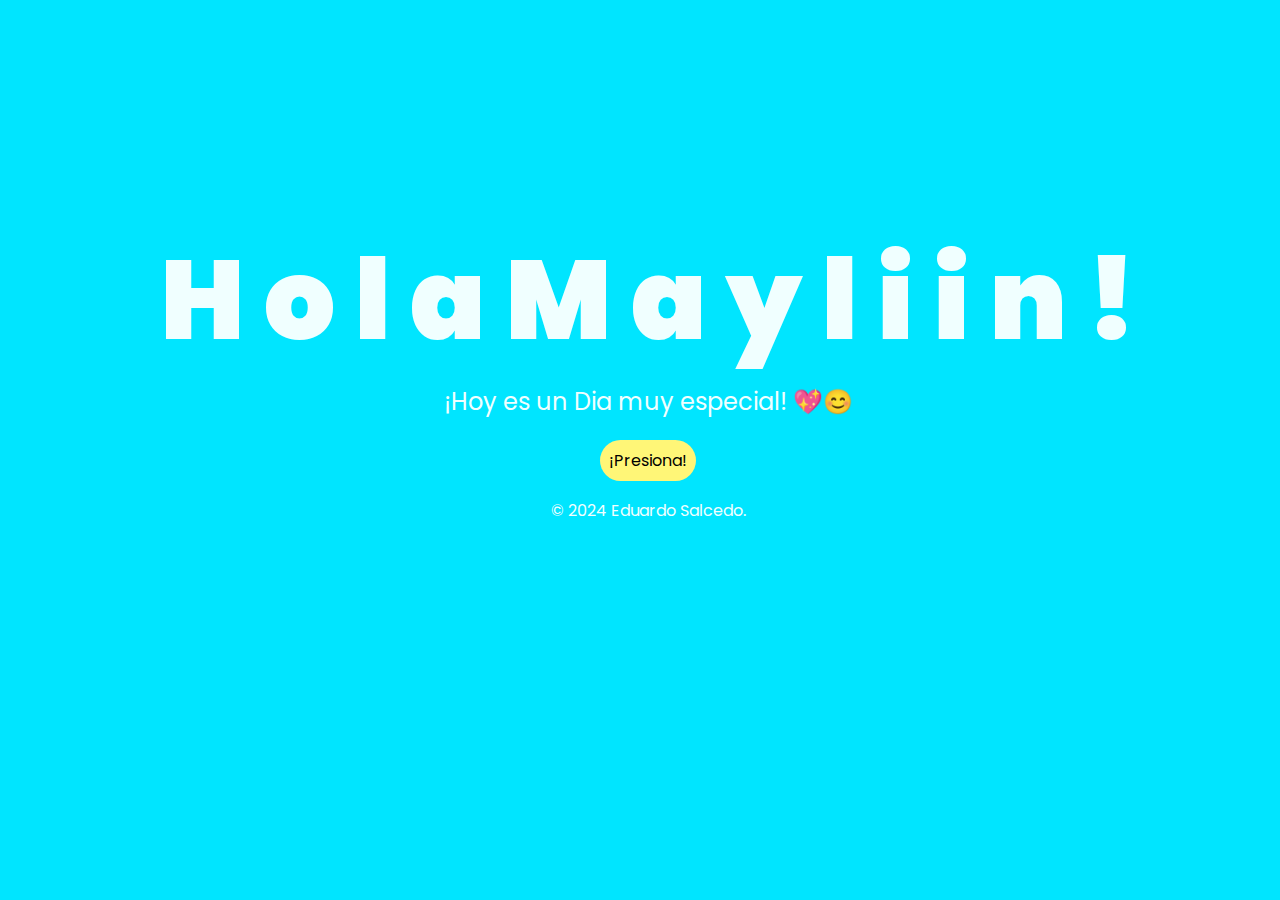
<file: index.html>
<!DOCTYPE html>
<html lang="es">

<head>
    <meta charset="UTF-8">
    <meta http-equiv="X-UA-Compatible" content="IE=edge">
    <meta name="viewport" content="width=device-width, initial-scale=1.0">
    <link rel="stylesheet" href="css/style.css">
    <link rel="icon" href="img/flowers.png" type="image/x-icon">
    <title>Flowers</title>
</head>

<body>
    <div class="greetings">
        <span>H</span>
        <span>o</span>
        <span>l</span>
        <span>a</span>
        <span>M</span>
        <span>a</span>
        <span>y</span>
        <span>l</span>
        <span>i</span>
        <span>i</span>
        <span>n</span>
        <span>!</span>
    </div>
    <div class="description">
        <span>¡Hoy es un Dia muy especial! 💖😊</span>
    </div>
    <div class="button">
        <button class="botones">
            <a href="flower.html" style="color: #000000;">¡Presiona!</a>
        </button>
    </div>

    <!-- Créditos -->
    <div class="credits">
        <p>&copy; 2024 Eduardo Salcedo.</p>
    </div>
</body>

</html>
</file>
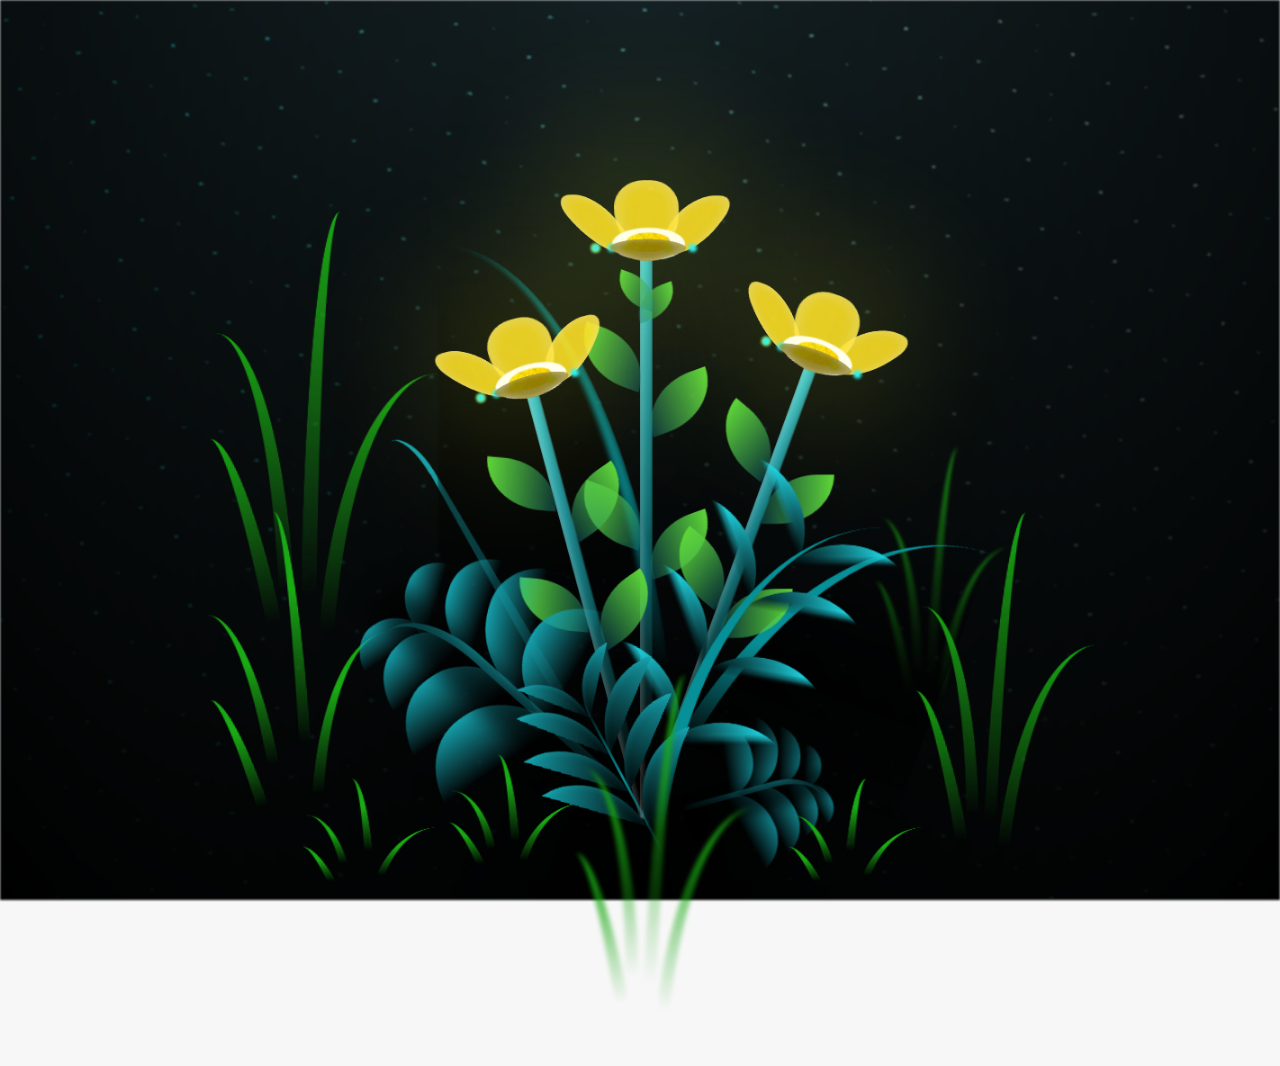
<file: flower.html>
<!DOCTYPE html>
<html lang="es">
  <head>
    <meta charset="UTF-8" />
    <meta http-equiv="X-UA-Compatible" content="IE=edge" />
    <meta name="viewport" content="width=device-width, initial-scale=1.0" />
    <link rel="stylesheet" href="css/main.css" />
    <link rel="icon" href="img/flowers.png" type="image/x-icon" />
    <title>Flower</title>
  </head>
  <body class="container">
    <audio src="sound/ChristianBasso&HaienQiu-Flowers.mp3" autoplay></audio>
    <div id="lyrics">
      
    </div>
    
    <h1 class="titulo">Estas flores amarillas son un reflejo de la alegría que traes a mi vida.<br> <br>
      Te quiero mucho!
    </h1>
    
    <div class="night"></div>
    <div class="flowers">
      <div class="flower flower--1">
        <div class="flower__leafs flower__leafs--1">
          <div class="flower__leaf flower__leaf--1"></div>
          <div class="flower__leaf flower__leaf--2"></div>
          <div class="flower__leaf flower__leaf--3"></div>
          <div class="flower__leaf flower__leaf--4"></div>
          <div class="flower__white-circle"></div>

          <div class="flower__light flower__light--1"></div>
          <div class="flower__light flower__light--2"></div>
          <div class="flower__light flower__light--3"></div>
          <div class="flower__light flower__light--4"></div>
          <div class="flower__light flower__light--5"></div>
          <div class="flower__light flower__light--6"></div>
          <div class="flower__light flower__light--7"></div>
          <div class="flower__light flower__light--8"></div>
        </div>
        <div class="flower__line">
          <div class="flower__line__leaf flower__line__leaf--1"></div>
          <div class="flower__line__leaf flower__line__leaf--2"></div>
          <div class="flower__line__leaf flower__line__leaf--3"></div>
          <div class="flower__line__leaf flower__line__leaf--4"></div>
          <div class="flower__line__leaf flower__line__leaf--5"></div>
          <div class="flower__line__leaf flower__line__leaf--6"></div>
        </div>
      </div>

      <div class="flower flower--2">
        <div class="flower__leafs flower__leafs--2">
          <div class="flower__leaf flower__leaf--1"></div>
          <div class="flower__leaf flower__leaf--2"></div>
          <div class="flower__leaf flower__leaf--3"></div>
          <div class="flower__leaf flower__leaf--4"></div>
          <div class="flower__white-circle"></div>

          <div class="flower__light flower__light--1"></div>
          <div class="flower__light flower__light--2"></div>
          <div class="flower__light flower__light--3"></div>
          <div class="flower__light flower__light--4"></div>
          <div class="flower__light flower__light--5"></div>
          <div class="flower__light flower__light--6"></div>
          <div class="flower__light flower__light--7"></div>
          <div class="flower__light flower__light--8"></div>
        </div>
        <div class="flower__line">
          <div class="flower__line__leaf flower__line__leaf--1"></div>
          <div class="flower__line__leaf flower__line__leaf--2"></div>
          <div class="flower__line__leaf flower__line__leaf--3"></div>
          <div class="flower__line__leaf flower__line__leaf--4"></div>
        </div>
      </div>

      <div class="flower flower--3">
        <div class="flower__leafs flower__leafs--3">
          <div class="flower__leaf flower__leaf--1"></div>
          <div class="flower__leaf flower__leaf--2"></div>
          <div class="flower__leaf flower__leaf--3"></div>
          <div class="flower__leaf flower__leaf--4"></div>
          <div class="flower__white-circle"></div>

          <div class="flower__light flower__light--1"></div>
          <div class="flower__light flower__light--2"></div>
          <div class="flower__light flower__light--3"></div>
          <div class="flower__light flower__light--4"></div>
          <div class="flower__light flower__light--5"></div>
          <div class="flower__light flower__light--6"></div>
          <div class="flower__light flower__light--7"></div>
          <div class="flower__light flower__light--8"></div>
        </div>
        <div class="flower__line">
          <div class="flower__line__leaf flower__line__leaf--1"></div>
          <div class="flower__line__leaf flower__line__leaf--2"></div>
          <div class="flower__line__leaf flower__line__leaf--3"></div>
          <div class="flower__line__leaf flower__line__leaf--4"></div>
        </div>
      </div>

      <div class="grow-ans" style="--d: 1.2s">
        <div class="flower__g-long">
          <div class="flower__g-long__top"></div>
          <div class="flower__g-long__bottom"></div>
        </div>
      </div>

      <div class="growing-grass">
        <div class="flower__grass flower__grass--1">
          <div class="flower__grass--top"></div>
          <div class="flower__grass--bottom"></div>
          <div class="flower__grass__leaf flower__grass__leaf--1"></div>
          <div class="flower__grass__leaf flower__grass__leaf--2"></div>
          <div class="flower__grass__leaf flower__grass__leaf--3"></div>
          <div class="flower__grass__leaf flower__grass__leaf--4"></div>
          <div class="flower__grass__leaf flower__grass__leaf--5"></div>
          <div class="flower__grass__leaf flower__grass__leaf--6"></div>
          <div class="flower__grass__leaf flower__grass__leaf--7"></div>
          <div class="flower__grass__leaf flower__grass__leaf--8"></div>
          <div class="flower__grass__overlay"></div>
        </div>
      </div>

      <div class="growing-grass">
        <div class="flower__grass flower__grass--2">
          <div class="flower__grass--top"></div>
          <div class="flower__grass--bottom"></div>
          <div class="flower__grass__leaf flower__grass__leaf--1"></div>
          <div class="flower__grass__leaf flower__grass__leaf--2"></div>
          <div class="flower__grass__leaf flower__grass__leaf--3"></div>
          <div class="flower__grass__leaf flower__grass__leaf--4"></div>
          <div class="flower__grass__leaf flower__grass__leaf--5"></div>
          <div class="flower__grass__leaf flower__grass__leaf--6"></div>
          <div class="flower__grass__leaf flower__grass__leaf--7"></div>
          <div class="flower__grass__leaf flower__grass__leaf--8"></div>
          <div class="flower__grass__overlay"></div>
        </div>
      </div>

      <div class="grow-ans" style="--d: 2.4s">
        <div class="flower__g-right flower__g-right--1">
          <div class="leaf"></div>
        </div>
      </div>

      <div class="grow-ans" style="--d: 2.8s">
        <div class="flower__g-right flower__g-right--2">
          <div class="leaf"></div>
        </div>
      </div>

      <div class="grow-ans" style="--d: 2.8s">
        <div class="flower__g-front">
          <div
            class="flower__g-front__leaf-wrapper flower__g-front__leaf-wrapper--1"
          >
            <div class="flower__g-front__leaf"></div>
          </div>
          <div
            class="flower__g-front__leaf-wrapper flower__g-front__leaf-wrapper--2"
          >
            <div class="flower__g-front__leaf"></div>
          </div>
          <div
            class="flower__g-front__leaf-wrapper flower__g-front__leaf-wrapper--3"
          >
            <div class="flower__g-front__leaf"></div>
          </div>
          <div
            class="flower__g-front__leaf-wrapper flower__g-front__leaf-wrapper--4"
          >
            <div class="flower__g-front__leaf"></div>
          </div>
          <div
            class="flower__g-front__leaf-wrapper flower__g-front__leaf-wrapper--5"
          >
            <div class="flower__g-front__leaf"></div>
          </div>
          <div
            class="flower__g-front__leaf-wrapper flower__g-front__leaf-wrapper--6"
          >
            <div class="flower__g-front__leaf"></div>
          </div>
          <div
            class="flower__g-front__leaf-wrapper flower__g-front__leaf-wrapper--7"
          >
            <div class="flower__g-front__leaf"></div>
          </div>
          <div
            class="flower__g-front__leaf-wrapper flower__g-front__leaf-wrapper--8"
          >
            <div class="flower__g-front__leaf"></div>
          </div>
          <div class="flower__g-front__line"></div>
        </div>
      </div>

      <div class="grow-ans" style="--d: 3.2s">
        <div class="flower__g-fr">
          <div class="leaf"></div>
          <div class="flower__g-fr__leaf flower__g-fr__leaf--1"></div>
          <div class="flower__g-fr__leaf flower__g-fr__leaf--2"></div>
          <div class="flower__g-fr__leaf flower__g-fr__leaf--3"></div>
          <div class="flower__g-fr__leaf flower__g-fr__leaf--4"></div>
          <div class="flower__g-fr__leaf flower__g-fr__leaf--5"></div>
          <div class="flower__g-fr__leaf flower__g-fr__leaf--6"></div>
          <div class="flower__g-fr__leaf flower__g-fr__leaf--7"></div>
          <div class="flower__g-fr__leaf flower__g-fr__leaf--8"></div>
        </div>
      </div>

      <div class="long-g long-g--0">
        <div class="grow-ans" style="--d: 3s">
          <div class="leaf leaf--0"></div>
        </div>
        <div class="grow-ans" style="--d: 2.2s">
          <div class="leaf leaf--1"></div>
        </div>
        <div class="grow-ans" style="--d: 3.4s">
          <div class="leaf leaf--2"></div>
        </div>
        <div class="grow-ans" style="--d: 3.6s">
          <div class="leaf leaf--3"></div>
        </div>
      </div>

      <div class="long-g long-g--1">
        <div class="grow-ans" style="--d: 3.6s">
          <div class="leaf leaf--0"></div>
        </div>
        <div class="grow-ans" style="--d: 3.8s">
          <div class="leaf leaf--1"></div>
        </div>
        <div class="grow-ans" style="--d: 4s">
          <div class="leaf leaf--2"></div>
        </div>
        <div class="grow-ans" style="--d: 4.2s">
          <div class="leaf leaf--3"></div>
        </div>
      </div>

      <div class="long-g long-g--2">
        <div class="grow-ans" style="--d: 4s">
          <div class="leaf leaf--0"></div>
        </div>
        <div class="grow-ans" style="--d: 4.2s">
          <div class="leaf leaf--1"></div>
        </div>
        <div class="grow-ans" style="--d: 4.4s">
          <div class="leaf leaf--2"></div>
        </div>
        <div class="grow-ans" style="--d: 4.6s">
          <div class="leaf leaf--3"></div>
        </div>
      </div>

      <div class="long-g long-g--3">
        <div class="grow-ans" style="--d: 4s">
          <div class="leaf leaf--0"></div>
        </div>
        <div class="grow-ans" style="--d: 4.2s">
          <div class="leaf leaf--1"></div>
        </div>
        <div class="grow-ans" style="--d: 3s">
          <div class="leaf leaf--2"></div>
        </div>
        <div class="grow-ans" style="--d: 3.6s">
          <div class="leaf leaf--3"></div>
        </div>
      </div>

      <div class="long-g long-g--4">
        <div class="grow-ans" style="--d: 4s">
          <div class="leaf leaf--0"></div>
        </div>
        <div class="grow-ans" style="--d: 4.2s">
          <div class="leaf leaf--1"></div>
        </div>
        <div class="grow-ans" style="--d: 3s">
          <div class="leaf leaf--2"></div>
        </div>
        <div class="grow-ans" style="--d: 3.6s">
          <div class="leaf leaf--3"></div>
        </div>
      </div>

      <div class="long-g long-g--5">
        <div class="grow-ans" style="--d: 4s">
          <div class="leaf leaf--0"></div>
        </div>
        <div class="grow-ans" style="--d: 4.2s">
          <div class="leaf leaf--1"></div>
        </div>
        <div class="grow-ans" style="--d: 3s">
          <div class="leaf leaf--2"></div>
        </div>
        <div class="grow-ans" style="--d: 3.6s">
          <div class="leaf leaf--3"></div>
        </div>
      </div>

      <div class="long-g long-g--6">
        <div class="grow-ans" style="--d: 4.2s">
          <div class="leaf leaf--0"></div>
        </div>
        <div class="grow-ans" style="--d: 4.4s">
          <div class="leaf leaf--1"></div>
        </div>
        <div class="grow-ans" style="--d: 4.6s">
          <div class="leaf leaf--2"></div>
        </div>
        <div class="grow-ans" style="--d: 4.8s">
          <div class="leaf leaf--3"></div>
        </div>
      </div>

      <div class="long-g long-g--7">
        <div class="grow-ans" style="--d: 3s">
          <div class="leaf leaf--0"></div>
        </div>
        <div class="grow-ans" style="--d: 3.2s">
          <div class="leaf leaf--1"></div>
        </div>
        <div class="grow-ans" style="--d: 3.5s">
          <div class="leaf leaf--2"></div>
        </div>
        <div class="grow-ans" style="--d: 3.6s">
          <div class="leaf leaf--3"></div>
        </div>
      </div>
    </div>
    <script src="anim.js"></script>
    <script src="main.js"></script>
  </body>
</html>
</file>
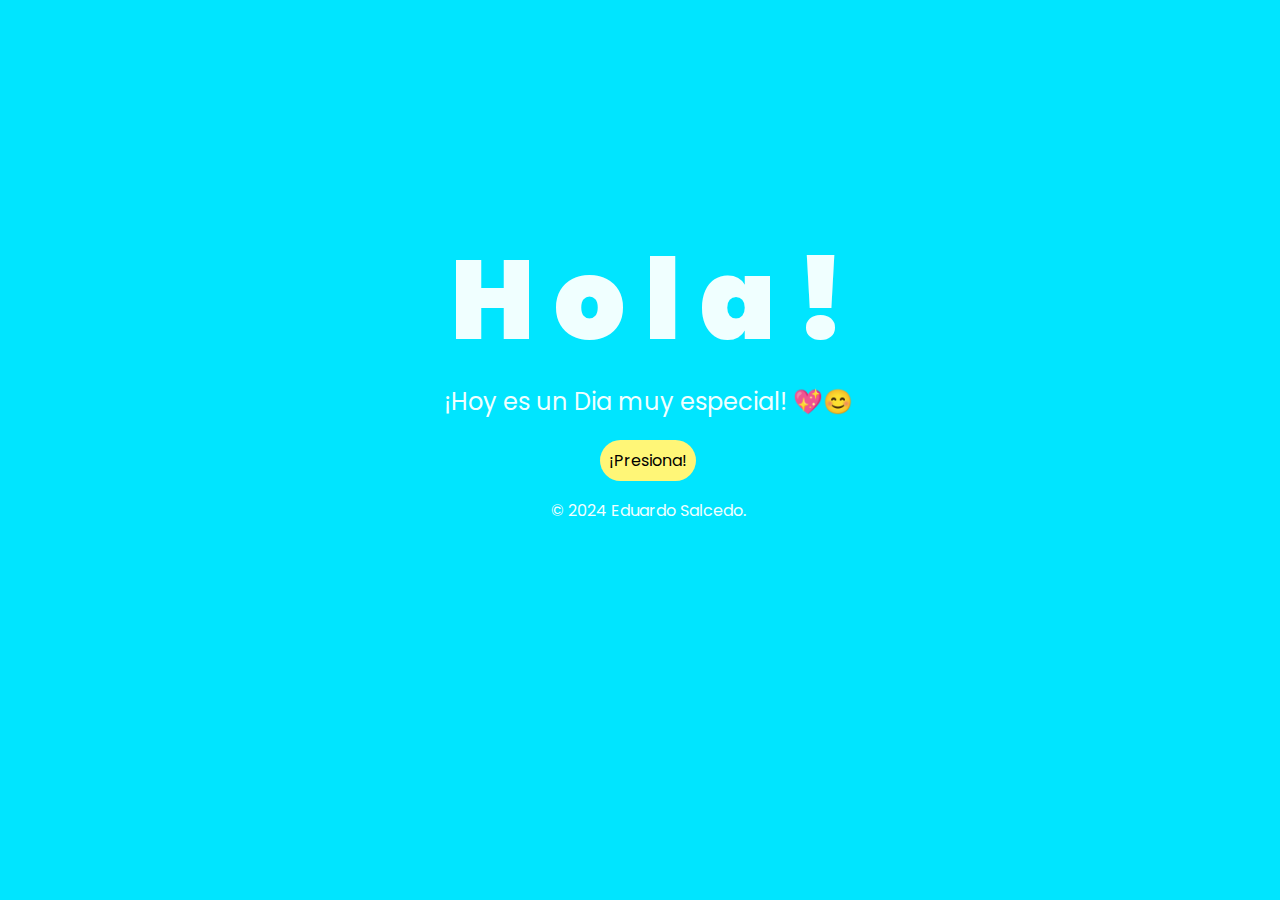
<file: main.html>
<!DOCTYPE html>
<html lang="es">

<head>
    <meta charset="UTF-8">
    <meta http-equiv="X-UA-Compatible" content="IE=edge">
    <meta name="viewport" content="width=device-width, initial-scale=1.0">
    <link rel="stylesheet" href="css/style.css">
    <link rel="icon" href="img/flowers.png" type="image/x-icon">
    <title>Flowers</title>
</head>

<body>
    <div class="greetings">
        <span>H</span>
        <span>o</span>
        <span>l</span>
        <span>a</span>
        <span>!</span>
    </div>
    <div class="description">
        <span>¡Hoy es un Dia muy especial! 💖😊</span>
    </div>
    <div class="button">
        <button class="botones">
            <a href="flower.html" style="color: #000000;">¡Presiona!</a>
        </button>
    </div>

    <!-- Créditos -->
    <div class="credits">
        <p>&copy; 2024 Eduardo Salcedo.</p>
    </div>
</body>

</html>
</file>
<file: css/style.css>
@import url('https://fonts.googleapis.com/css2?family=Poppins:ital,wght@0,500;1,900&display=swap');
*{
    font-family: 'Poppins',cursive;
}
body{
    color: azure;
    width: 100%;
    height: 82vh;
    display: flex;
    flex-direction: column;
    align-items: center;
    justify-content: center;
    background-color: rgb(0, 229, 255);
    /* padding-top: -30; */
}

.botones{
    padding: 9px;
    border-radius: 80px;
    background-color: transparent;
    border: none;
}

.botones a{
    background-color: #fff677;
    padding: 9px;
    border-radius: 80px;
    -webkit-border-radius: 80px;
    -moz-border-radius: 80px;
    -ms-border-radius: 80px;
    -o-border-radius: 80px;

}

.botones a:focus{
    background-color: rgb(50, 194, 194);
}

.greetings{
    font-size: 7rem;
    font-weight: 900;
}
.greetings > span{
    animation: glow 2.5s ease-in-out infinite;
}
@keyframes glow{
    0%, 100%{
        color: #fff;
        text-shadow: 0 0 12px #39c6d6, 0 0 50px #39c6d6, 0 0 100px #39c6d6;
    }
    10%, 90%{
        color: #111;
        text-shadow: none;
    }
}
.greetings > span:nth-child(2){
    animation-delay: .2s ;
}
.greetings > span:nth-child(3){
    animation-delay: .4s ;
}
.greetings > span:nth-child(4){
    animation-delay: .6s;
}
.greetings > span:nth-child(5){
    animation-delay: .8s;
}
.greetings > span:nth-child(6){
    animation-delay: 1s;
}

.description{
    font-size: 1.5rem;
    margin-bottom: 20px;
}

.button a{
    text-decoration: none;
    font-size: 1rem;
    color: #111;
}

@media screen and (max-width:574px){
    .greetings{
        display: block;
        font-size: 4rem;
        font-weight: 800;
        text-align: center;
    }
    .description{
        font-size: 2rem;
    }
    
    .button a{
        font-size: 1rem;
    }
}
</file>
<file: css/main.css>
*,
*::after,
*::before {
  padding: 0;
  margin: 0;
  box-sizing: border-box;
}

:root {
  --dark-color: #000000;
}

body {
  display: flex;
  align-items: flex-end;
  justify-content: center;
  min-height: 100vh;
  background-color: var(--dark-color);
  overflow: hidden;
  perspective: 1000px;
}

#lyrics {
  font-size: 28px;
  font-family: "Franklin Gothic Medium", "Arial Narrow", Arial, sans-serif;
  color: white;
  position: absolute;
  margin-bottom: 20%;
  z-index: 1;
  font-weight: bold;
  letter-spacing: 4px;
}
@media only screen and (max-width: 600px) {
  /* Estilos específicos para dispositivos con un ancho máximo de 600px */
  #lyrics {
      font-size: 14px; /* Reduce el tamaño del texto para dispositivos más pequeños */
      margin-bottom: 530px;
      letter-spacing: 3px;
  }

}
.titulo {
  margin-bottom: 180px;
  font-family: "Arial Narrow", Arial, sans-serif;
  color: yellow;
  position: absolute;
  font-weight: bold;
  letter-spacing: 10px;
  opacity: 0;
  animation: fadeIn 3s ease-in-out forwards;
  text-align: center;
}
@keyframes fadeIn {
  from {
    opacity: 0;
  }
  to {
    opacity: 1;
  }
}

.night {
  z-index: -1;
  position: absolute;
  left: 50%;
  top: 0;
  transform: translateX(-50%);
  width: 100%;
  height: 100%;
  filter: blur(0.1vmin);
  background-image: radial-gradient(
      ellipse at top,
      transparent 0%,
      var(--dark-color)
    ),
    radial-gradient(
      ellipse at bottom,
      var(--dark-color),
      rgba(145, 233, 255, 0.2)
    ),
    repeating-linear-gradient(
      220deg,
      rgb(0, 0, 0) 0px,
      rgb(0, 0, 0) 19px,
      transparent 19px,
      transparent 22px
    ),
    repeating-linear-gradient(
      189deg,
      rgb(0, 0, 0) 0px,
      rgb(0, 0, 0) 19px,
      transparent 19px,
      transparent 22px
    ),
    repeating-linear-gradient(
      148deg,
      rgb(0, 0, 0) 0px,
      rgb(0, 0, 0) 19px,
      transparent 19px,
      transparent 22px
    ),
    linear-gradient(90deg, rgb(0, 255, 250), rgb(240, 240, 240));
}

.flowers {
  position: relative;
  transform: scale(0.9);
  /*margin-bottom: 100px;
  */
}

@media only screen and (max-width: 600px) {
  /* Estilos específicos para dispositivos con un ancho máximo de 600px */
.flowers {
      font-size: 14px;
      margin-bottom: 35%;
      letter-spacing: 3px;
      transform: scale(1.0);
}

}

.flower {
  position: absolute;
  bottom: 10vmin;
  transform-origin: bottom center;
  z-index: 10;
  --fl-speed: 0.8s;
}
.flower--1 {
  -webkit-animation: moving-flower-1 4s linear infinite;
  animation: moving-flower-1 4s linear infinite;
}
.flower--1 .flower__line {
  height: 70vmin;
  -webkit-animation-delay: 0.3s;
  animation-delay: 0.3s;
}
.flower--1 .flower__line__leaf--1 {
  -webkit-animation: blooming-leaf-right var(--fl-speed) 1.6s backwards;
  animation: blooming-leaf-right var(--fl-speed) 1.6s backwards;
}
.flower--1 .flower__line__leaf--2 {
  -webkit-animation: blooming-leaf-right var(--fl-speed) 1.4s backwards;
  animation: blooming-leaf-right var(--fl-speed) 1.4s backwards;
}
.flower--1 .flower__line__leaf--3 {
  -webkit-animation: blooming-leaf-left var(--fl-speed) 1.2s backwards;
  animation: blooming-leaf-left var(--fl-speed) 1.2s backwards;
}
.flower--1 .flower__line__leaf--4 {
  -webkit-animation: blooming-leaf-left var(--fl-speed) 1s backwards;
  animation: blooming-leaf-left var(--fl-speed) 1s backwards;
}
.flower--1 .flower__line__leaf--5 {
  -webkit-animation: blooming-leaf-right var(--fl-speed) 1.8s backwards;
  animation: blooming-leaf-right var(--fl-speed) 1.8s backwards;
}
.flower--1 .flower__line__leaf--6 {
  -webkit-animation: blooming-leaf-left var(--fl-speed) 2s backwards;
  animation: blooming-leaf-left var(--fl-speed) 2s backwards;
}
.flower--2 {
  left: 50%;
  transform: rotate(20deg);
  -webkit-animation: moving-flower-2 4s linear infinite;
  animation: moving-flower-2 4s linear infinite;
}
.flower--2 .flower__line {
  height: 60vmin;
  -webkit-animation-delay: 0.6s;
  animation-delay: 0.6s;
}
.flower--2 .flower__line__leaf--1 {
  -webkit-animation: blooming-leaf-right var(--fl-speed) 1.9s backwards;
  animation: blooming-leaf-right var(--fl-speed) 1.9s backwards;
}
.flower--2 .flower__line__leaf--2 {
  -webkit-animation: blooming-leaf-right var(--fl-speed) 1.7s backwards;
  animation: blooming-leaf-right var(--fl-speed) 1.7s backwards;
}
.flower--2 .flower__line__leaf--3 {
  -webkit-animation: blooming-leaf-left var(--fl-speed) 1.5s backwards;
  animation: blooming-leaf-left var(--fl-speed) 1.5s backwards;
}
.flower--2 .flower__line__leaf--4 {
  -webkit-animation: blooming-leaf-left var(--fl-speed) 1.3s backwards;
  animation: blooming-leaf-left var(--fl-speed) 1.3s backwards;
}
.flower--3 {
  left: 50%;
  transform: rotate(-15deg);
  -webkit-animation: moving-flower-3 4s linear infinite;
  animation: moving-flower-3 4s linear infinite;
}
.flower--3 .flower__line {
  -webkit-animation-delay: 0.9s;
  animation-delay: 0.9s;
}
.flower--3 .flower__line__leaf--1 {
  -webkit-animation: blooming-leaf-right var(--fl-speed) 2.5s backwards;
  animation: blooming-leaf-right var(--fl-speed) 2.5s backwards;
}
.flower--3 .flower__line__leaf--2 {
  -webkit-animation: blooming-leaf-right var(--fl-speed) 2.3s backwards;
  animation: blooming-leaf-right var(--fl-speed) 2.3s backwards;
}
.flower--3 .flower__line__leaf--3 {
  -webkit-animation: blooming-leaf-left var(--fl-speed) 2.1s backwards;
  animation: blooming-leaf-left var(--fl-speed) 2.1s backwards;
}
.flower--3 .flower__line__leaf--4 {
  -webkit-animation: blooming-leaf-left var(--fl-speed) 1.9s backwards;
  animation: blooming-leaf-left var(--fl-speed) 1.9s backwards;
}
.flower__leafs {
  position: relative;
  -webkit-animation: blooming-flower 2s backwards;
  animation: blooming-flower 2s backwards;
}
.flower__leafs--1 {
  -webkit-animation-delay: 1.1s;
  animation-delay: 1.1s;
}
.flower__leafs--2 {
  -webkit-animation-delay: 1.4s;
  animation-delay: 1.4s;
}
.flower__leafs--3 {
  -webkit-animation-delay: 1.7s;
  animation-delay: 1.7s;
}
.flower__leafs::after {
  content: "";
  position: absolute;
  left: 0;
  top: 0;
  transform: translate(-50%, -100%);
  width: 8vmin;
  height: 8vmin;
  background-color: #f9fd25;
  /* background-color: #fd2525; */
  filter: blur(10vmin);
}
.flower__leaf {
  position: absolute;
  bottom: 0;
  left: 50%;
  width: 8vmin;
  height: 11vmin;
  border-radius: 51% 49% 47% 53%/44% 45% 55% 69%;
  background-color: #253bfd;
  background-color: #fddd25;
  transform-origin: bottom center;
  opacity: 0.9;
  box-shadow: inset 0 0 2vmin rgba(255, 255, 255, 0.5);
}
.flower__leaf--1 {
  transform: translate(-10%, 1%) rotateY(40deg) rotateX(-50deg);
}
.flower__leaf--2 {
  transform: translate(-50%, -4%) rotateX(40deg);
}
.flower__leaf--3 {
  transform: translate(-90%, 0%) rotateY(45deg) rotateX(50deg);
}
.flower__leaf--4 {
  width: 8vmin;
  height: 8vmin;
  transform-origin: bottom left;
  border-radius: 4vmin 10vmin 4vmin 4vmin;
  transform: translate(0%, 18%) rotateX(70deg) rotate(-43deg);
  background-color: #7c6901;
  z-index: 1;
  opacity: 0.8;
}
.flower__white-circle {
  position: absolute;
  left: -3.5vmin;
  top: -3vmin;
  width: 9vmin;
  height: 4vmin;
  border-radius: 50%;
  background-color: #fff;
}
.flower__white-circle::after {
  content: "";
  position: absolute;
  left: 50%;
  top: 45%;
  transform: translate(-50%, -50%);
  width: 60%;
  height: 60%;
  border-radius: inherit;
  background-image: repeating-linear-gradient(
      135deg,
      rgba(0, 0, 0, 0.03) 0px,
      rgba(0, 0, 0, 0.03) 1px,
      transparent 1px,
      transparent 12px
    ),
    repeating-linear-gradient(
      45deg,
      rgba(0, 0, 0, 0.03) 0px,
      rgba(0, 0, 0, 0.03) 1px,
      transparent 1px,
      transparent 12px
    ),
    repeating-linear-gradient(
      67.5deg,
      rgba(0, 0, 0, 0.03) 0px,
      rgba(0, 0, 0, 0.03) 1px,
      transparent 1px,
      transparent 12px
    ),
    repeating-linear-gradient(
      135deg,
      rgba(0, 0, 0, 0.03) 0px,
      rgba(0, 0, 0, 0.03) 1px,
      transparent 1px,
      transparent 12px
    ),
    repeating-linear-gradient(
      45deg,
      rgba(0, 0, 0, 0.03) 0px,
      rgba(0, 0, 0, 0.03) 1px,
      transparent 1px,
      transparent 12px
    ),
    repeating-linear-gradient(
      112.5deg,
      rgba(0, 0, 0, 0.03) 0px,
      rgba(0, 0, 0, 0.03) 1px,
      transparent 1px,
      transparent 12px
    ),
    repeating-linear-gradient(
      112.5deg,
      rgba(0, 0, 0, 0.03) 0px,
      rgba(0, 0, 0, 0.03) 1px,
      transparent 1px,
      transparent 12px
    ),
    repeating-linear-gradient(
      45deg,
      rgba(0, 0, 0, 0.03) 0px,
      rgba(0, 0, 0, 0.03) 1px,
      transparent 1px,
      transparent 12px
    ),
    repeating-linear-gradient(
      22.5deg,
      rgba(0, 0, 0, 0.03) 0px,
      rgba(0, 0, 0, 0.03) 1px,
      transparent 1px,
      transparent 12px
    ),
    repeating-linear-gradient(
      45deg,
      rgba(0, 0, 0, 0.03) 0px,
      rgba(0, 0, 0, 0.03) 1px,
      transparent 1px,
      transparent 12px
    ),
    repeating-linear-gradient(
      22.5deg,
      rgba(0, 0, 0, 0.03) 0px,
      rgba(0, 0, 0, 0.03) 1px,
      transparent 1px,
      transparent 12px
    ),
    repeating-linear-gradient(
      135deg,
      rgba(0, 0, 0, 0.03) 0px,
      rgba(0, 0, 0, 0.03) 1px,
      transparent 1px,
      transparent 12px
    ),
    repeating-linear-gradient(
      157.5deg,
      rgba(0, 0, 0, 0.03) 0px,
      rgba(0, 0, 0, 0.03) 1px,
      transparent 1px,
      transparent 12px
    ),
    repeating-linear-gradient(
      67.5deg,
      rgba(0, 0, 0, 0.03) 0px,
      rgba(0, 0, 0, 0.03) 1px,
      transparent 1px,
      transparent 12px
    ),
    repeating-linear-gradient(
      67.5deg,
      rgba(0, 0, 0, 0.03) 0px,
      rgba(0, 0, 0, 0.03) 1px,
      transparent 1px,
      transparent 12px
    ),
    linear-gradient(90deg, rgb(255, 235, 18), rgb(255, 206, 0));
}
.flower__line {
  height: 55vmin;
  width: 1.5vmin;
  background-image: linear-gradient(
      to left,
      rgba(0, 0, 0, 0.2),
      transparent,
      rgba(255, 255, 255, 0.2)
    ),
    linear-gradient(to top, transparent 10%, #14757a, #39c6d6);
  box-shadow: inset 0 0 2px rgba(0, 0, 0, 0.5);
  -webkit-animation: grow-flower-tree 4s backwards;
  animation: grow-flower-tree 4s backwards;
}
.flower__line__leaf {
  --w: 7vmin;
  --h: calc(var(--w) + 2vmin);
  position: absolute;
  top: 20%;
  left: 90%;
  width: var(--w);
  height: var(--h);
  border-top-right-radius: var(--h);
  border-bottom-left-radius: var(--h);
  background-image: linear-gradient(to top, rgba(20, 117, 122, 0.4), #5ed639);
}
.flower__line__leaf--1 {
  transform: rotate(70deg) rotateY(30deg);
}
.flower__line__leaf--2 {
  top: 45%;
  transform: rotate(70deg) rotateY(30deg);
}
.flower__line__leaf--3,
.flower__line__leaf--4,
.flower__line__leaf--6 {
  border-top-right-radius: 0;
  border-bottom-left-radius: 0;
  border-top-left-radius: var(--h);
  border-bottom-right-radius: var(--h);
  left: -460%;
  top: 12%;
  transform: rotate(-70deg) rotateY(30deg);
}
.flower__line__leaf--4 {
  top: 40%;
}
.flower__line__leaf--5 {
  top: 0;
  transform-origin: left;
  transform: rotate(70deg) rotateY(30deg) scale(0.6);
}
.flower__line__leaf--6 {
  top: -2%;
  left: -450%;
  transform-origin: right;
  transform: rotate(-70deg) rotateY(30deg) scale(0.6);
}
.flower__light {
  position: absolute;
  bottom: 0vmin;
  width: 1vmin;
  height: 1vmin;
  background-color: rgb(255, 251, 0);
  border-radius: 50%;
  filter: blur(0.2vmin);
  -webkit-animation: light-ans 4s linear infinite backwards;
  animation: light-ans 4s linear infinite backwards;
}
.flower__light:nth-child(odd) {
  background-color: #23f0ff;
}
.flower__light--1 {
  left: -2vmin;
  -webkit-animation-delay: 1s;
  animation-delay: 1s;
}
.flower__light--2 {
  left: 3vmin;
  -webkit-animation-delay: 0.5s;
  animation-delay: 0.5s;
}
.flower__light--3 {
  left: -6vmin;
  -webkit-animation-delay: 0.3s;
  animation-delay: 0.3s;
}
.flower__light--4 {
  left: 6vmin;
  -webkit-animation-delay: 0.9s;
  animation-delay: 0.9s;
}
.flower__light--5 {
  left: -1vmin;
  -webkit-animation-delay: 1.5s;
  animation-delay: 1.5s;
}
.flower__light--6 {
  left: -4vmin;
  -webkit-animation-delay: 3s;
  animation-delay: 3s;
}
.flower__light--7 {
  left: 3vmin;
  -webkit-animation-delay: 2s;
  animation-delay: 2s;
}
.flower__light--8 {
  left: -6vmin;
  -webkit-animation-delay: 3.5s;
  animation-delay: 3.5s;
}
.flower__grass {
  --c: #159faa;
  --line-w: 1.5vmin;
  position: absolute;
  bottom: 12vmin;
  left: -7vmin;
  display: flex;
  flex-direction: column;
  align-items: flex-end;
  z-index: 20;
  transform-origin: bottom center;
  transform: rotate(-48deg) rotateY(40deg);
}
.flower__grass--1 {
  -webkit-animation: moving-grass 2s linear infinite;
  animation: moving-grass 2s linear infinite;
}
.flower__grass--2 {
  left: 2vmin;
  bottom: 10vmin;
  transform: scale(0.5) rotate(75deg) rotateX(10deg) rotateY(-200deg);
  opacity: 0.8;
  z-index: 0;
  -webkit-animation: moving-grass--2 1.5s linear infinite;
  animation: moving-grass--2 1.5s linear infinite;
}
.flower__grass--top {
  width: 7vmin;
  height: 10vmin;
  border-top-right-radius: 100%;
  border-right: var(--line-w) solid var(--c);
  transform-origin: bottom center;
  transform: rotate(-2deg);
}
.flower__grass--bottom {
  margin-top: -2px;
  width: var(--line-w);
  height: 25vmin;
  background-image: linear-gradient(to top, transparent, var(--c));
}
.flower__grass__leaf {
  --size: 10vmin;
  position: absolute;
  width: calc(var(--size) * 2.1);
  height: var(--size);
  border-top-left-radius: var(--size);
  border-top-right-radius: var(--size);
  background-image: linear-gradient(
    to top,
    transparent,
    transparent 30%,
    var(--c)
  );
  z-index: 100;
}
.flower__grass__leaf--1 {
  top: -6%;
  left: 30%;
  --size: 6vmin;
  transform: rotate(-20deg);
  -webkit-animation: growing-grass-ans--1 2s 2.6s backwards;
  animation: growing-grass-ans--1 2s 2.6s backwards;
}
@-webkit-keyframes growing-grass-ans--1 {
  0% {
    transform-origin: bottom left;
    transform: rotate(-20deg) scale(0);
  }
}
@keyframes growing-grass-ans--1 {
  0% {
    transform-origin: bottom left;
    transform: rotate(-20deg) scale(0);
  }
}
.flower__grass__leaf--2 {
  top: -5%;
  left: -110%;
  --size: 6vmin;
  transform: rotate(10deg);
  -webkit-animation: growing-grass-ans--2 2s 2.4s linear backwards;
  animation: growing-grass-ans--2 2s 2.4s linear backwards;
}
@-webkit-keyframes growing-grass-ans--2 {
  0% {
    transform-origin: bottom right;
    transform: rotate(10deg) scale(0);
  }
}
@keyframes growing-grass-ans--2 {
  0% {
    transform-origin: bottom right;
    transform: rotate(10deg) scale(0);
  }
}
.flower__grass__leaf--3 {
  top: 5%;
  left: 60%;
  --size: 8vmin;
  transform: rotate(-18deg) rotateX(-20deg);
  -webkit-animation: growing-grass-ans--3 2s 2.2s linear backwards;
  animation: growing-grass-ans--3 2s 2.2s linear backwards;
}
@-webkit-keyframes growing-grass-ans--3 {
  0% {
    transform-origin: bottom left;
    transform: rotate(-18deg) rotateX(-20deg) scale(0);
  }
}
@keyframes growing-grass-ans--3 {
  0% {
    transform-origin: bottom left;
    transform: rotate(-18deg) rotateX(-20deg) scale(0);
  }
}
.flower__grass__leaf--4 {
  top: 6%;
  left: -135%;
  --size: 8vmin;
  transform: rotate(2deg);
  -webkit-animation: growing-grass-ans--4 2s 2s linear backwards;
  animation: growing-grass-ans--4 2s 2s linear backwards;
}
@-webkit-keyframes growing-grass-ans--4 {
  0% {
    transform-origin: bottom right;
    transform: rotate(2deg) scale(0);
  }
}
@keyframes growing-grass-ans--4 {
  0% {
    transform-origin: bottom right;
    transform: rotate(2deg) scale(0);
  }
}
.flower__grass__leaf--5 {
  top: 20%;
  left: 60%;
  --size: 10vmin;
  transform: rotate(-24deg) rotateX(-20deg);
  -webkit-animation: growing-grass-ans--5 2s 1.8s linear backwards;
  animation: growing-grass-ans--5 2s 1.8s linear backwards;
}
@-webkit-keyframes growing-grass-ans--5 {
  0% {
    transform-origin: bottom left;
    transform: rotate(-24deg) rotateX(-20deg) scale(0);
  }
}
@keyframes growing-grass-ans--5 {
  0% {
    transform-origin: bottom left;
    transform: rotate(-24deg) rotateX(-20deg) scale(0);
  }
}
.flower__grass__leaf--6 {
  top: 22%;
  left: -180%;
  --size: 10vmin;
  transform: rotate(10deg);
  -webkit-animation: growing-grass-ans--6 2s 1.6s linear backwards;
  animation: growing-grass-ans--6 2s 1.6s linear backwards;
}
@-webkit-keyframes growing-grass-ans--6 {
  0% {
    transform-origin: bottom right;
    transform: rotate(10deg) scale(0);
  }
}
@keyframes growing-grass-ans--6 {
  0% {
    transform-origin: bottom right;
    transform: rotate(10deg) scale(0);
  }
}
.flower__grass__leaf--7 {
  top: 39%;
  left: 70%;
  --size: 10vmin;
  transform: rotate(-10deg);
  -webkit-animation: growing-grass-ans--7 2s 1.4s linear backwards;
  animation: growing-grass-ans--7 2s 1.4s linear backwards;
}
@-webkit-keyframes growing-grass-ans--7 {
  0% {
    transform-origin: bottom left;
    transform: rotate(-10deg) scale(0);
  }
}
@keyframes growing-grass-ans--7 {
  0% {
    transform-origin: bottom left;
    transform: rotate(-10deg) scale(0);
  }
}
.flower__grass__leaf--8 {
  top: 40%;
  left: -215%;
  --size: 11vmin;
  transform: rotate(10deg);
  -webkit-animation: growing-grass-ans--8 2s 1.2s linear backwards;
  animation: growing-grass-ans--8 2s 1.2s linear backwards;
}
@-webkit-keyframes growing-grass-ans--8 {
  0% {
    transform-origin: bottom right;
    transform: rotate(10deg) scale(0);
  }
}
@keyframes growing-grass-ans--8 {
  0% {
    transform-origin: bottom right;
    transform: rotate(10deg) scale(0);
  }
}
.flower__grass__overlay {
  position: absolute;
  top: -10%;
  right: 0%;
  width: 100%;
  height: 100%;
  background-color: rgba(0, 0, 0, 0.6);
  filter: blur(1.5vmin);
  z-index: 100;
}
.flower__g-long {
  --w: 2vmin;
  --h: 6vmin;
  --c: #159faa;
  position: absolute;
  bottom: 10vmin;
  left: -3vmin;
  transform-origin: bottom center;
  transform: rotate(-30deg) rotateY(-20deg);
  display: flex;
  flex-direction: column;
  align-items: flex-end;
  -webkit-animation: flower-g-long-ans 3s linear infinite;
  animation: flower-g-long-ans 3s linear infinite;
}
@-webkit-keyframes flower-g-long-ans {
  0%,
  100% {
    transform: rotate(-30deg) rotateY(-20deg);
  }
  50% {
    transform: rotate(-32deg) rotateY(-20deg);
  }
}
@keyframes flower-g-long-ans {
  0%,
  100% {
    transform: rotate(-30deg) rotateY(-20deg);
  }
  50% {
    transform: rotate(-32deg) rotateY(-20deg);
  }
}
.flower__g-long__top {
  top: calc(var(--h) * -1);
  width: calc(var(--w) + 1vmin);
  height: var(--h);
  border-top-right-radius: 100%;
  border-right: 0.7vmin solid var(--c);
  transform: translate(-0.7vmin, 1vmin);
}
.flower__g-long__bottom {
  width: var(--w);
  height: 50vmin;
  transform-origin: bottom center;
  background-image: linear-gradient(to top, transparent 30%, var(--c));
  box-shadow: inset 0 0 2px rgba(0, 0, 0, 0.5);
  -webkit-clip-path: polygon(35% 0, 65% 1%, 100% 100%, 0% 100%);
  clip-path: polygon(35% 0, 65% 1%, 100% 100%, 0% 100%);
}
.flower__g-right {
  position: absolute;
  bottom: 6vmin;
  left: -2vmin;
  transform-origin: bottom left;
  transform: rotate(20deg);
}
.flower__g-right .leaf {
  width: 30vmin;
  height: 50vmin;
  border-top-left-radius: 100%;
  border-left: 2vmin solid #079097;
  background-image: linear-gradient(
    to bottom,
    transparent,
    var(--dark-color) 60%
  );
  -webkit-mask-image: linear-gradient(to top, transparent 30%, #079097 60%);
}
.flower__g-right--1 {
  -webkit-animation: flower-g-right-ans 2.5s linear infinite;
  animation: flower-g-right-ans 2.5s linear infinite;
}
.flower__g-right--2 {
  left: 5vmin;
  transform: rotateY(-180deg);
  -webkit-animation: flower-g-right-ans--2 3s linear infinite;
  animation: flower-g-right-ans--2 3s linear infinite;
}
.flower__g-right--2 .leaf {
  height: 75vmin;
  filter: blur(0.3vmin);
  opacity: 0.8;
}
@-webkit-keyframes flower-g-right-ans {
  0%,
  100% {
    transform: rotate(20deg);
  }
  50% {
    transform: rotate(24deg) rotateX(-20deg);
  }
}
@keyframes flower-g-right-ans {
  0%,
  100% {
    transform: rotate(20deg);
  }
  50% {
    transform: rotate(24deg) rotateX(-20deg);
  }
}
@-webkit-keyframes flower-g-right-ans--2 {
  0%,
  100% {
    transform: rotateY(-180deg) rotate(0deg) rotateX(-20deg);
  }
  50% {
    transform: rotateY(-180deg) rotate(6deg) rotateX(-20deg);
  }
}
@keyframes flower-g-right-ans--2 {
  0%,
  100% {
    transform: rotateY(-180deg) rotate(0deg) rotateX(-20deg);
  }
  50% {
    transform: rotateY(-180deg) rotate(6deg) rotateX(-20deg);
  }
}
.flower__g-front {
  position: absolute;
  bottom: 6vmin;
  left: 2.5vmin;
  z-index: 100;
  transform-origin: bottom center;
  transform: rotate(-28deg) rotateY(30deg) scale(1.04);
  -webkit-animation: flower__g-front-ans 2s linear infinite;
  animation: flower__g-front-ans 2s linear infinite;
}
@-webkit-keyframes flower__g-front-ans {
  0%,
  100% {
    transform: rotate(-28deg) rotateY(30deg) scale(1.04);
  }
  50% {
    transform: rotate(-35deg) rotateY(40deg) scale(1.04);
  }
}
@keyframes flower__g-front-ans {
  0%,
  100% {
    transform: rotate(-28deg) rotateY(30deg) scale(1.04);
  }
  50% {
    transform: rotate(-35deg) rotateY(40deg) scale(1.04);
  }
}
.flower__g-front__line {
  width: 0.3vmin;
  height: 20vmin;
  background-image: linear-gradient(
    to top,
    transparent,
    #079097,
    transparent 100%
  );
  position: relative;
}
.flower__g-front__leaf-wrapper {
  position: absolute;
  top: 0;
  left: 0;
  transform-origin: bottom left;
  transform: rotate(10deg);
}
.flower__g-front__leaf-wrapper:nth-child(even) {
  left: 0vmin;
  transform: rotateY(-180deg) rotate(5deg);
  -webkit-animation: flower__g-front__leaf-left-ans 1s ease-in backwards;
  animation: flower__g-front__leaf-left-ans 1s ease-in backwards;
}
.flower__g-front__leaf-wrapper:nth-child(odd) {
  -webkit-animation: flower__g-front__leaf-ans 1s ease-in backwards;
  animation: flower__g-front__leaf-ans 1s ease-in backwards;
}
.flower__g-front__leaf-wrapper--1 {
  top: -8vmin;
  transform: scale(0.7);
  -webkit-animation: flower__g-front__leaf-ans 1s 5.5s ease-in backwards !important;
  animation: flower__g-front__leaf-ans 1s 5.5s ease-in backwards !important;
}
.flower__g-front__leaf-wrapper--2 {
  top: -8vmin;
  transform: rotateY(-180deg) scale(0.7) !important;
  -webkit-animation: flower__g-front__leaf-left-ans-2 1s 4.6s ease-in backwards !important;
  animation: flower__g-front__leaf-left-ans-2 1s 4.6s ease-in backwards !important;
}
.flower__g-front__leaf-wrapper--3 {
  top: -3vmin;
  -webkit-animation: flower__g-front__leaf-ans 1s 4.6s ease-in backwards;
  animation: flower__g-front__leaf-ans 1s 4.6s ease-in backwards;
}
.flower__g-front__leaf-wrapper--4 {
  top: -3vmin;
  transform: rotateY(-180deg) scale(0.9) !important;
  -webkit-animation: flower__g-front__leaf-left-ans-2 1s 4.6s ease-in backwards !important;
  animation: flower__g-front__leaf-left-ans-2 1s 4.6s ease-in backwards !important;
}
@-webkit-keyframes flower__g-front__leaf-left-ans-2 {
  0% {
    transform: rotateY(-180deg) scale(0);
  }
}
@keyframes flower__g-front__leaf-left-ans-2 {
  0% {
    transform: rotateY(-180deg) scale(0);
  }
}
.flower__g-front__leaf-wrapper--5,
.flower__g-front__leaf-wrapper--6 {
  top: 2vmin;
}
.flower__g-front__leaf-wrapper--7,
.flower__g-front__leaf-wrapper--8 {
  top: 6.5vmin;
}
.flower__g-front__leaf-wrapper--2 {
  -webkit-animation-delay: 5.2s !important;
  animation-delay: 5.2s !important;
}
.flower__g-front__leaf-wrapper--3 {
  -webkit-animation-delay: 4.9s !important;
  animation-delay: 4.9s !important;
}
.flower__g-front__leaf-wrapper--5 {
  -webkit-animation-delay: 4.3s !important;
  animation-delay: 4.3s !important;
}
.flower__g-front__leaf-wrapper--6 {
  -webkit-animation-delay: 4.1s !important;
  animation-delay: 4.1s !important;
}
.flower__g-front__leaf-wrapper--7 {
  -webkit-animation-delay: 3.8s !important;
  animation-delay: 3.8s !important;
}
.flower__g-front__leaf-wrapper--8 {
  -webkit-animation-delay: 3.5s !important;
  animation-delay: 3.5s !important;
}
@-webkit-keyframes flower__g-front__leaf-ans {
  0% {
    transform: rotate(10deg) scale(0);
  }
}
@keyframes flower__g-front__leaf-ans {
  0% {
    transform: rotate(10deg) scale(0);
  }
}
@-webkit-keyframes flower__g-front__leaf-left-ans {
  0% {
    transform: rotateY(-180deg) rotate(5deg) scale(0);
  }
}
@keyframes flower__g-front__leaf-left-ans {
  0% {
    transform: rotateY(-180deg) rotate(5deg) scale(0);
  }
}
.flower__g-front__leaf {
  width: 10vmin;
  height: 10vmin;
  border-radius: 100% 0% 0% 100%/100% 100% 0% 0%;
  box-shadow: inset 0 2px 1vmin hsla(184deg, 97%, 58%, 0.2);
  background-image: linear-gradient(
      to bottom left,
      transparent,
      var(--dark-color)
    ),
    linear-gradient(to bottom right, #159faa 50%, transparent 50%, transparent);
  -webkit-mask-image: linear-gradient(
    to bottom right,
    #159faa 50%,
    transparent 50%,
    transparent
  );
  mask-image: linear-gradient(
    to bottom right,
    #159faa 50%,
    transparent 50%,
    transparent
  );
}
.flower__g-fr {
  position: absolute;
  bottom: -4vmin;
  left: vmin;
  transform-origin: bottom left;
  z-index: 10;
  -webkit-animation: flower__g-fr-ans 2s linear infinite;
  animation: flower__g-fr-ans 2s linear infinite;
}
@-webkit-keyframes flower__g-fr-ans {
  0%,
  100% {
    transform: rotate(2deg);
  }
  50% {
    transform: rotate(4deg);
  }
}
@keyframes flower__g-fr-ans {
  0%,
  100% {
    transform: rotate(2deg);
  }
  50% {
    transform: rotate(4deg);
  }
}
.flower__g-fr .leaf {
  width: 30vmin;
  height: 50vmin;
  border-top-left-radius: 100%;
  border-left: 2vmin solid #079097;
  -webkit-mask-image: linear-gradient(to top, transparent 25%, #079097 50%);
  position: relative;
  z-index: 1;
}
.flower__g-fr__leaf {
  position: absolute;
  top: 0;
  left: 0;
  width: 10vmin;
  height: 10vmin;
  border-radius: 100% 0% 0% 100%/100% 100% 0% 0%;
  box-shadow: inset 0 2px 1vmin hsla(184deg, 97%, 58%, 0.2);
  background-image: linear-gradient(
      to bottom left,
      transparent,
      var(--dark-color) 98%
    ),
    linear-gradient(to bottom right, #23f0ff 45%, transparent 50%, transparent);
  -webkit-mask-image: linear-gradient(
    135deg,
    #159faa 40%,
    transparent 50%,
    transparent
  );
}
.flower__g-fr__leaf--1 {
  left: 20vmin;
  transform: rotate(45deg);
  -webkit-animation: flower__g-fr-leaft-ans-1 0.5s 5.2s linear backwards;
  animation: flower__g-fr-leaft-ans-1 0.5s 5.2s linear backwards;
}
@-webkit-keyframes flower__g-fr-leaft-ans-1 {
  0% {
    transform-origin: left;
    transform: rotate(45deg) scale(0);
  }
}
@keyframes flower__g-fr-leaft-ans-1 {
  0% {
    transform-origin: left;
    transform: rotate(45deg) scale(0);
  }
}
.flower__g-fr__leaf--2 {
  left: 12vmin;
  top: -7vmin;
  transform: rotate(25deg) rotateY(-180deg);
  -webkit-animation: flower__g-fr-leaft-ans-6 0.5s 5s linear backwards;
  animation: flower__g-fr-leaft-ans-6 0.5s 5s linear backwards;
}
.flower__g-fr__leaf--3 {
  left: 15vmin;
  top: 6vmin;
  transform: rotate(55deg);
  -webkit-animation: flower__g-fr-leaft-ans-5 0.5s 4.8s linear backwards;
  animation: flower__g-fr-leaft-ans-5 0.5s 4.8s linear backwards;
}
.flower__g-fr__leaf--4 {
  left: 6vmin;
  top: -2vmin;
  transform: rotate(25deg) rotateY(-180deg);
  -webkit-animation: flower__g-fr-leaft-ans-6 0.5s 4.6s linear backwards;
  animation: flower__g-fr-leaft-ans-6 0.5s 4.6s linear backwards;
}
.flower__g-fr__leaf--5 {
  left: 10vmin;
  top: 14vmin;
  transform: rotate(55deg);
  -webkit-animation: flower__g-fr-leaft-ans-5 0.5s 4.4s linear backwards;
  animation: flower__g-fr-leaft-ans-5 0.5s 4.4s linear backwards;
}
@-webkit-keyframes flower__g-fr-leaft-ans-5 {
  0% {
    transform-origin: left;
    transform: rotate(55deg) scale(0);
  }
}
@keyframes flower__g-fr-leaft-ans-5 {
  0% {
    transform-origin: left;
    transform: rotate(55deg) scale(0);
  }
}
.flower__g-fr__leaf--6 {
  left: 0vmin;
  top: 6vmin;
  transform: rotate(25deg) rotateY(-180deg);
  -webkit-animation: flower__g-fr-leaft-ans-6 0.5s 4.2s linear backwards;
  animation: flower__g-fr-leaft-ans-6 0.5s 4.2s linear backwards;
}
@-webkit-keyframes flower__g-fr-leaft-ans-6 {
  0% {
    transform-origin: right;
    transform: rotate(25deg) rotateY(-180deg) scale(0);
  }
}
@keyframes flower__g-fr-leaft-ans-6 {
  0% {
    transform-origin: right;
    transform: rotate(25deg) rotateY(-180deg) scale(0);
  }
}
.flower__g-fr__leaf--7 {
  left: 5vmin;
  top: 22vmin;
  transform: rotate(45deg);
  -webkit-animation: flower__g-fr-leaft-ans-7 0.5s 4s linear backwards;
  animation: flower__g-fr-leaft-ans-7 0.5s 4s linear backwards;
}
@-webkit-keyframes flower__g-fr-leaft-ans-7 {
  0% {
    transform-origin: left;
    transform: rotate(45deg) scale(0);
  }
}
@keyframes flower__g-fr-leaft-ans-7 {
  0% {
    transform-origin: left;
    transform: rotate(45deg) scale(0);
  }
}
.flower__g-fr__leaf--8 {
  left: -4vmin;
  top: 15vmin;
  transform: rotate(15deg) rotateY(-180deg);
  -webkit-animation: flower__g-fr-leaft-ans-8 0.5s 3.8s linear backwards;
  animation: flower__g-fr-leaft-ans-8 0.5s 3.8s linear backwards;
}
@-webkit-keyframes flower__g-fr-leaft-ans-8 {
  0% {
    transform-origin: right;
    transform: rotate(15deg) rotateY(-180deg) scale(0);
  }
}
@keyframes flower__g-fr-leaft-ans-8 {
  0% {
    transform-origin: right;
    transform: rotate(15deg) rotateY(-180deg) scale(0);
  }
}

.long-g {
  position: absolute;
  bottom: 25vmin;
  left: -42vmin;
  transform-origin: bottom left;
}
.long-g--1 {
  bottom: 0vmin;
  transform: scale(0.8) rotate(-5deg);
}
.long-g--1 .leaf {
  -webkit-mask-image: linear-gradient(
    to top,
    transparent 40%,
    #079097 80%
  ) !important;
}
.long-g--1 .leaf--1 {
  --w: 5vmin;
  --h: 60vmin;
  left: -2vmin;
  transform: rotate(3deg) rotateY(-180deg);
}
.long-g--2,
.long-g--3 {
  bottom: -3vmin;
  left: -35vmin;
  transform-origin: center;
  transform: scale(0.6) rotateX(60deg);
}
.long-g--2 .leaf,
.long-g--3 .leaf {
  -webkit-mask-image: linear-gradient(
    to top,
    transparent 50%,
    #079097 80%
  ) !important;
}
.long-g--2 .leaf--1,
.long-g--3 .leaf--1 {
  left: -1vmin;
  transform: rotateY(-180deg);
}
.long-g--3 {
  left: -17vmin;
  bottom: 0vmin;
}
.long-g--3 .leaf {
  -webkit-mask-image: linear-gradient(
    to top,
    transparent 40%,
    #079097 80%
  ) !important;
}
.long-g--4 {
  left: 25vmin;
  bottom: -3vmin;
  transform-origin: center;
  transform: scale(0.6) rotateX(60deg);
}
.long-g--4 .leaf {
  -webkit-mask-image: linear-gradient(
    to top,
    transparent 50%,
    #079097 80%
  ) !important;
}
.long-g--5 {
  left: 42vmin;
  bottom: 0vmin;
  transform: scale(0.8) rotate(2deg);
}
.long-g--6 {
  left: 0vmin;
  bottom: -20vmin;
  z-index: 100;
  filter: blur(0.3vmin);
  transform: scale(0.8) rotate(2deg);
}
.long-g--7 {
  left: 35vmin;
  bottom: 20vmin;
  z-index: -1;
  filter: blur(0.3vmin);
  transform: scale(0.6) rotate(2deg);
  opacity: 0.7;
}
.long-g .leaf {
  --w: 15vmin;
  --h: 40vmin;
  --c: #1aaa15;
  position: absolute;
  bottom: 0;
  width: var(--w);
  height: var(--h);
  border-top-left-radius: 100%;
  border-left: 2vmin solid var(--c);
  -webkit-mask-image: linear-gradient(
    to top,
    transparent 20%,
    var(--dark-color)
  );
  transform-origin: bottom center;
}
.long-g .leaf--0 {
  left: 2vmin;
  -webkit-animation: leaf-ans-1 4s linear infinite;
  animation: leaf-ans-1 4s linear infinite;
}
.long-g .leaf--1 {
  --w: 5vmin;
  --h: 60vmin;
  -webkit-animation: leaf-ans-1 4s linear infinite;
  animation: leaf-ans-1 4s linear infinite;
}
.long-g .leaf--2 {
  --w: 10vmin;
  --h: 40vmin;
  left: -0.5vmin;
  bottom: 5vmin;
  transform-origin: bottom left;
  transform: rotateY(-180deg);
  -webkit-animation: leaf-ans-2 3s linear infinite;
  animation: leaf-ans-2 3s linear infinite;
}
.long-g .leaf--3 {
  --w: 5vmin;
  --h: 30vmin;
  left: -1vmin;
  bottom: 3.2vmin;
  transform-origin: bottom left;
  transform: rotate(-10deg) rotateY(-180deg);
  -webkit-animation: leaf-ans-3 3s linear infinite;
  animation: leaf-ans-3 3s linear infinite;
}

@-webkit-keyframes leaf-ans-1 {
  0%,
  100% {
    transform: rotate(-5deg) scale(1);
  }
  50% {
    transform: rotate(5deg) scale(1.1);
  }
}

@keyframes leaf-ans-1 {
  0%,
  100% {
    transform: rotate(-5deg) scale(1);
  }
  50% {
    transform: rotate(5deg) scale(1.1);
  }
}
@-webkit-keyframes leaf-ans-2 {
  0%,
  100% {
    transform: rotateY(-180deg) rotate(5deg);
  }
  50% {
    transform: rotateY(-180deg) rotate(0deg) scale(1.1);
  }
}
@keyframes leaf-ans-2 {
  0%,
  100% {
    transform: rotateY(-180deg) rotate(5deg);
  }
  50% {
    transform: rotateY(-180deg) rotate(0deg) scale(1.1);
  }
}
@-webkit-keyframes leaf-ans-3 {
  0%,
  100% {
    transform: rotate(-10deg) rotateY(-180deg);
  }
  50% {
    transform: rotate(-20deg) rotateY(-180deg);
  }
}
@keyframes leaf-ans-3 {
  0%,
  100% {
    transform: rotate(-10deg) rotateY(-180deg);
  }
  50% {
    transform: rotate(-20deg) rotateY(-180deg);
  }
}
.grow-ans {
  -webkit-animation: grow-ans 2s var(--d) backwards;
  animation: grow-ans 2s var(--d) backwards;
}

@-webkit-keyframes grow-ans {
  0% {
    transform: scale(0);
    opacity: 0;
  }
}

@keyframes grow-ans {
  0% {
    transform: scale(0);
    opacity: 0;
  }
}
@-webkit-keyframes light-ans {
  0% {
    opacity: 0;
    transform: translateY(0vmin);
  }
  25% {
    opacity: 1;
    transform: translateY(-5vmin) translateX(-2vmin);
  }
  50% {
    opacity: 1;
    transform: translateY(-15vmin) translateX(2vmin);
    filter: blur(0.2vmin);
  }
  75% {
    transform: translateY(-20vmin) translateX(-2vmin);
    filter: blur(0.2vmin);
  }
  100% {
    transform: translateY(-30vmin);
    opacity: 0;
    filter: blur(1vmin);
  }
}
@keyframes light-ans {
  0% {
    opacity: 0;
    transform: translateY(0vmin);
  }
  25% {
    opacity: 1;
    transform: translateY(-5vmin) translateX(-2vmin);
  }
  50% {
    opacity: 1;
    transform: translateY(-15vmin) translateX(2vmin);
    filter: blur(0.2vmin);
  }
  75% {
    transform: translateY(-20vmin) translateX(-2vmin);
    filter: blur(0.2vmin);
  }
  100% {
    transform: translateY(-30vmin);
    opacity: 0;
    filter: blur(1vmin);
  }
}
@-webkit-keyframes moving-flower-1 {
  0%,
  100% {
    transform: rotate(2deg);
  }
  50% {
    transform: rotate(-2deg);
  }
}
@keyframes moving-flower-1 {
  0%,
  100% {
    transform: rotate(2deg);
  }
  50% {
    transform: rotate(-2deg);
  }
}
@-webkit-keyframes moving-flower-2 {
  0%,
  100% {
    transform: rotate(18deg);
  }
  50% {
    transform: rotate(14deg);
  }
}
@keyframes moving-flower-2 {
  0%,
  100% {
    transform: rotate(18deg);
  }
  50% {
    transform: rotate(14deg);
  }
}
@-webkit-keyframes moving-flower-3 {
  0%,
  100% {
    transform: rotate(-18deg);
  }
  50% {
    transform: rotate(-20deg) rotateY(-10deg);
  }
}
@keyframes moving-flower-3 {
  0%,
  100% {
    transform: rotate(-18deg);
  }
  50% {
    transform: rotate(-20deg) rotateY(-10deg);
  }
}
@-webkit-keyframes blooming-leaf-right {
  0% {
    transform-origin: left;
    transform: rotate(70deg) rotateY(30deg) scale(0);
  }
}
@keyframes blooming-leaf-right {
  0% {
    transform-origin: left;
    transform: rotate(70deg) rotateY(30deg) scale(0);
  }
}
@-webkit-keyframes blooming-leaf-left {
  0% {
    transform-origin: right;
    transform: rotate(-70deg) rotateY(30deg) scale(0);
  }
}
@keyframes blooming-leaf-left {
  0% {
    transform-origin: right;
    transform: rotate(-70deg) rotateY(30deg) scale(0);
  }
}
@-webkit-keyframes grow-flower-tree {
  0% {
    height: 0;
    border-radius: 1vmin;
  }
}
@keyframes grow-flower-tree {
  0% {
    height: 0;
    border-radius: 1vmin;
  }
}
@-webkit-keyframes blooming-flower {
  0% {
    transform: scale(0);
  }
}
@keyframes blooming-flower {
  0% {
    transform: scale(0);
  }
}
@-webkit-keyframes moving-grass {
  0%,
  100% {
    transform: rotate(-48deg) rotateY(40deg);
  }
  50% {
    transform: rotate(-50deg) rotateY(40deg);
  }
}
@keyframes moving-grass {
  0%,
  100% {
    transform: rotate(-48deg) rotateY(40deg);
  }
  50% {
    transform: rotate(-50deg) rotateY(40deg);
  }
}
@-webkit-keyframes moving-grass--2 {
  0%,
  100% {
    transform: scale(0.5) rotate(75deg) rotateX(10deg) rotateY(-200deg);
  }
  50% {
    transform: scale(0.5) rotate(79deg) rotateX(10deg) rotateY(-200deg);
  }
}
@keyframes moving-grass--2 {
  0%,
  100% {
    transform: scale(0.5) rotate(75deg) rotateX(10deg) rotateY(-200deg);
  }
  50% {
    transform: scale(0.5) rotate(79deg) rotateX(10deg) rotateY(-200deg);
  }
}
.growing-grass {
  -webkit-animation: growing-grass-ans 1s 2s backwards;
  animation: growing-grass-ans 1s 2s backwards;
}

@-webkit-keyframes growing-grass-ans {
  0% {
    transform: scale(0);
  }
}

@keyframes growing-grass-ans {
  0% {
    transform: scale(0);
  }
}
.container * {
  -webkit-animation-play-state: paused !important;
  animation-play-state: paused !important;
} /*# sourceMappingURL=main.css.map */


/* Reset de estilos básicos */
body, h1, p {
  margin: 0;
  padding: 0;
}

/* Estilos generales */
body {
  font-family: 'Arial', sans-serif;
  background-color: #f7f7f7;
  color: #333;
}

.container {
  max-width: 1200px;
  margin: 0 auto;
  padding: 20px;
}

h1 {
  font-size: 2em;
  line-height: 1.5;
  margin-bottom: 20px;
}

/* Media Queries para tamaños de pantalla diferentes */
@media screen and (max-width: 600px) {
  /* Estilos para pantallas pequeñas */
  h1 {
      font-size: 1.5em;
  }
}

@media screen and (min-width: 601px) and (max-width: 1024px) {
  /* Estilos para pantallas medianas */
  h1 {
      font-size: 1.8em;
  }
}

@media screen and (min-width: 1025px) {
  /* Estilos para pantallas grandes */
  h1 {
      font-size: 2em;
  }
}

/* Agregar más estilos según sea necesario */
</file>
